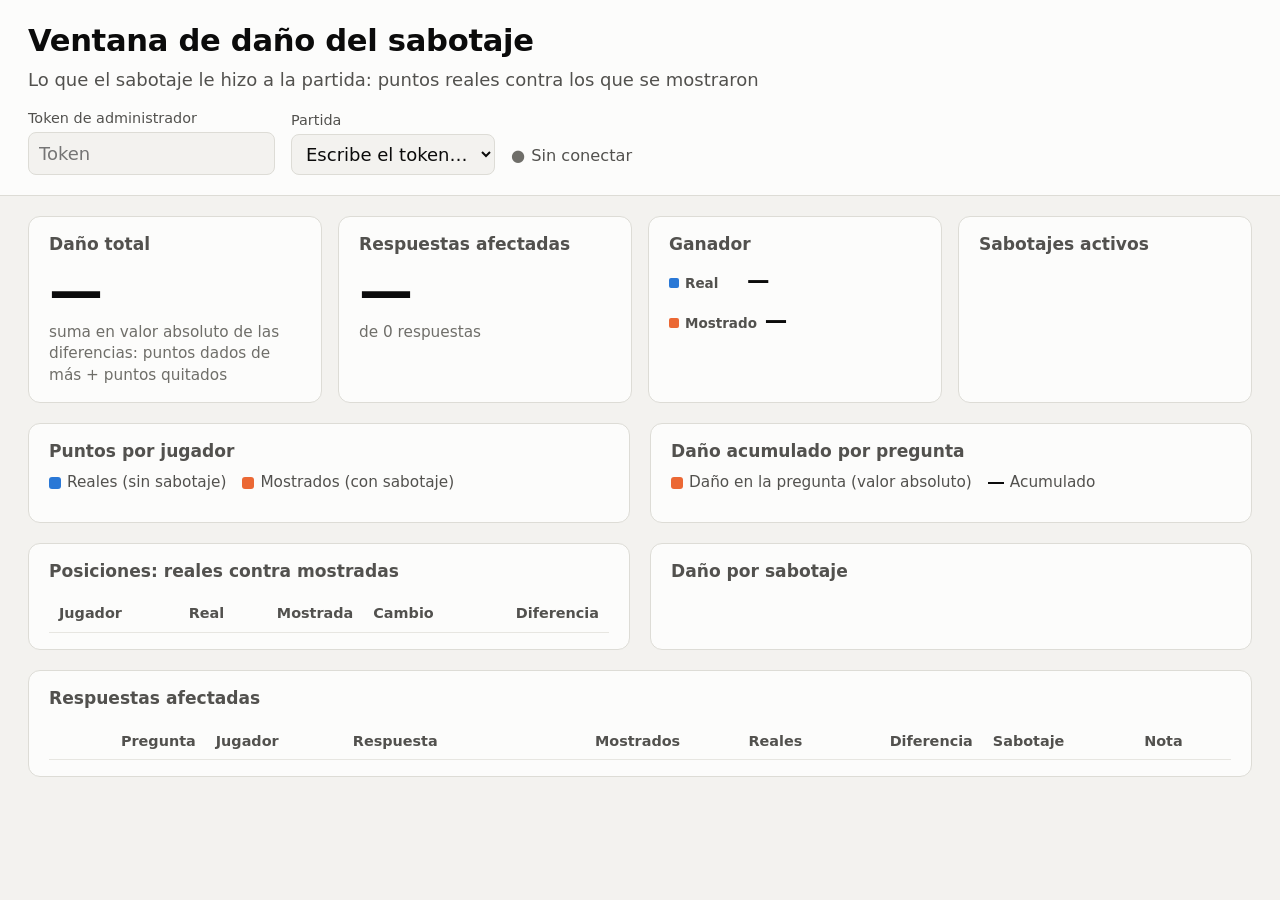
<file: app/static/dano.html>
<!doctype html>
<html lang="es">
<head>
  <meta charset="utf-8">
  <meta name="viewport" content="width=device-width, initial-scale=1">
  <title>Ventana de daño</title>
  <link rel="stylesheet" href="dano.css">
</head>
<body>
  <header class="barra">
    <div class="titulo">
      <h1>Ventana de daño del sabotaje</h1>
      <p class="subtitulo">Lo que el sabotaje le hizo a la partida: puntos reales contra los que se mostraron</p>
    </div>
    <form id="controles" class="controles" autocomplete="off">
      <label>Token de administrador
        <input id="token" type="password" autocomplete="off" spellcheck="false" placeholder="Token">
      </label>
      <label>Partida
        <select id="partida">
          <option value="">Escribe el token…</option>
        </select>
      </label>
      <p id="vivo" class="vivo" role="status" aria-live="polite">Sin conectar</p>
    </form>
  </header>

  <main>
    <p id="aviso" class="aviso oculto" role="alert"></p>

    <section class="tiles" aria-label="Resumen del daño">
      <article class="tile">
        <h2>Daño total</h2>
        <p class="cifra" id="kpi-dano">—</p>
        <p class="detalle">suma en valor absoluto de las diferencias: puntos dados de más + puntos quitados</p>
      </article>
      <article class="tile">
        <h2>Respuestas afectadas</h2>
        <p class="cifra" id="kpi-respuestas">—</p>
        <p class="detalle" id="kpi-respuestas-detalle">de 0 respuestas</p>
      </article>
      <article class="tile tile-ganador" id="tile-ganador">
        <h2>Ganador</h2>
        <p class="ganador"><span class="etiqueta-serie real">Real</span> <span id="ganador-real">—</span></p>
        <p class="ganador"><span class="etiqueta-serie mostrado">Mostrado</span> <span id="ganador-mostrado">—</span></p>
        <p class="veredicto" id="ganador-veredicto"></p>
      </article>
      <article class="tile">
        <h2>Sabotajes activos</h2>
        <ul class="chips" id="chips-activos"></ul>
      </article>
    </section>

    <section class="grilla">
      <article class="panel">
        <header class="panel-cabecera">
          <h2>Puntos por jugador</h2>
          <ul class="leyenda" aria-label="Leyenda">
            <li><span class="muestra real"></span>Reales (sin sabotaje)</li>
            <li><span class="muestra mostrado"></span>Mostrados (con sabotaje)</li>
          </ul>
        </header>
        <div id="grafica-jugadores" class="grafica"></div>
      </article>

      <article class="panel">
        <header class="panel-cabecera">
          <h2>Daño acumulado por pregunta</h2>
          <ul class="leyenda" aria-label="Leyenda">
            <li><span class="muestra pregunta"></span>Daño en la pregunta (valor absoluto)</li>
            <li><span class="muestra linea"></span>Acumulado</li>
          </ul>
        </header>
        <div id="grafica-preguntas" class="grafica"></div>
      </article>

      <article class="panel">
        <header class="panel-cabecera"><h2>Posiciones: reales contra mostradas</h2></header>
        <div class="tabla-desplazable">
        <table class="tabla">
          <thead>
            <tr><th>Jugador</th><th class="num">Real</th><th class="num">Mostrada</th><th>Cambio</th><th class="num">Diferencia</th></tr>
          </thead>
          <tbody id="tabla-posiciones"></tbody>
        </table>
        </div>
      </article>

      <article class="panel">
        <header class="panel-cabecera"><h2>Daño por sabotaje</h2></header>
        <div id="grafica-sabotajes" class="grafica"></div>
      </article>
    </section>

    <section class="panel ancho">
      <header class="panel-cabecera"><h2>Respuestas afectadas</h2></header>
      <div class="tabla-desplazable">
        <table class="tabla">
          <thead>
            <tr>
              <th class="num">Pregunta</th><th>Jugador</th><th>Respuesta</th>
              <th class="num">Mostrados</th><th class="num">Reales</th><th class="num">Diferencia</th>
              <th>Sabotaje</th><th>Nota</th>
            </tr>
          </thead>
          <tbody id="tabla-respuestas"></tbody>
        </table>
      </div>
    </section>
  </main>

  <script src="dano.js"></script>
</body>
</html>
</file>
<file: app/static/dano.css>
/* Ventana de daño del sabotaje: pensada para proyectarse en clase (texto grande, alto contraste). */
:root {
  color-scheme: light;
  --fondo: #f3f2ef;
  --superficie: #fcfcfb;
  --borde: #dddcd6;
  --rejilla: #e7e6e1;
  --texto: #0b0b0b;
  --texto-2: #52514e;
  --texto-3: #6f6e69;
  --real: #2a78d6;      /* serie 1: puntos reales */
  --mostrado: #eb6834;  /* serie 2: puntos mostrados */
  --linea: #0b0b0b;
  --critico: #d03b3b;
  --bien: #0ca30c;
  --resalte: #fdecea;
}
@media (prefers-color-scheme: dark) {
  :root:not([data-theme="light"]) {
    color-scheme: dark;
    --fondo: #121211;
    --superficie: #1a1a19;
    --borde: #383835;
    --rejilla: #2a2a28;
    --texto: #f0efec;
    --texto-2: #c3c2b7;
    --texto-3: #9a998f;
    --real: #3987e5;
    --mostrado: #d95926;
    --linea: #f0efec;
    --resalte: #3a1f1d;
  }
}
:root[data-theme="dark"] {
  color-scheme: dark;
  --fondo: #121211;
  --superficie: #1a1a19;
  --borde: #383835;
  --rejilla: #2a2a28;
  --texto: #f0efec;
  --texto-2: #c3c2b7;
  --texto-3: #9a998f;
  --real: #3987e5;
  --mostrado: #d95926;
  --linea: #f0efec;
  --resalte: #3a1f1d;
}

* { box-sizing: border-box; }
html { font-size: 18px; }
body {
  margin: 0;
  background: var(--fondo);
  color: var(--texto);
  font-family: system-ui, -apple-system, "Segoe UI", Roboto, sans-serif;
  line-height: 1.4;
}
.oculto { display: none !important; }

.barra {
  display: flex;
  flex-wrap: wrap;
  gap: 16px 32px;
  align-items: flex-end;
  justify-content: space-between;
  padding: 20px 28px;
  background: var(--superficie);
  border-bottom: 1px solid var(--borde);
}
h1 { margin: 0; font-size: 1.7rem; letter-spacing: -0.01em; }
.subtitulo { margin: 4px 0 0; color: var(--texto-2); }
.controles { display: flex; flex-wrap: wrap; gap: 16px; align-items: flex-end; }
.controles label { display: flex; flex-direction: column; gap: 4px; font-size: 0.8rem; color: var(--texto-2); }
input, select {
  font: inherit;
  font-size: 1rem;
  padding: 8px 10px;
  min-width: 190px;
  color: var(--texto);
  background: var(--fondo);
  border: 1px solid var(--borde);
  border-radius: 8px;
}
.vivo { margin: 0 0 8px; font-size: 0.9rem; color: var(--texto-2); }
.vivo::before { content: "●"; margin-right: 6px; color: var(--texto-3); }
.vivo.activo::before { color: var(--bien); }

main { padding: 20px 28px 40px; display: grid; gap: 20px; }
.aviso { margin: 0; padding: 12px 16px; border-radius: 8px; background: var(--resalte); border-left: 4px solid var(--critico); }

.tiles { display: grid; grid-template-columns: repeat(4, minmax(0, 1fr)); gap: 16px; }
.tile, .panel {
  background: var(--superficie);
  border: 1px solid var(--borde);
  border-radius: 12px;
  padding: 16px 20px;
  min-width: 0;
}
.tile h2, .panel h2 { margin: 0; font-size: 0.95rem; font-weight: 600; color: var(--texto-2); }
.cifra { margin: 6px 0 2px; font-size: 3rem; font-weight: 700; line-height: 1.05; font-variant-numeric: tabular-nums; }
.detalle { margin: 0; color: var(--texto-3); font-size: 0.85rem; }
.ganador { margin: 8px 0 0; font-size: 1.25rem; font-weight: 600; overflow-wrap: anywhere; }
.veredicto { margin: 10px 0 0; font-weight: 700; }
.tile-ganador.cambio { border-color: var(--critico); background: var(--resalte); }
.tile-ganador.cambio .veredicto { color: var(--texto); }
.tile-ganador.cambio .veredicto::before { content: "⚠ "; color: var(--critico); }

.etiqueta-serie {
  display: inline-block;
  min-width: 5.2em;
  font-size: 0.75rem;
  font-weight: 600;
  color: var(--texto-2);
}
.etiqueta-serie::before {
  content: "";
  display: inline-block;
  width: 10px;
  height: 10px;
  margin-right: 6px;
  border-radius: 2px;
  vertical-align: baseline;
}
.etiqueta-serie.real::before, .muestra.real { background: var(--real); }
.etiqueta-serie.mostrado::before, .muestra.mostrado { background: var(--mostrado); }

.chips { list-style: none; margin: 10px 0 0; padding: 0; display: flex; flex-wrap: wrap; gap: 8px; }
.chips li {
  padding: 4px 10px;
  border-radius: 999px;
  border: 1px solid var(--critico);
  font-weight: 600;
  font-size: 0.9rem;
}
.chips li.ninguno { border-color: var(--borde); color: var(--texto-3); font-weight: 400; }

.grilla { display: grid; grid-template-columns: repeat(2, minmax(0, 1fr)); gap: 20px; }
.panel-cabecera { display: flex; flex-wrap: wrap; gap: 8px 20px; align-items: baseline; justify-content: space-between; margin-bottom: 12px; }
.leyenda { list-style: none; margin: 0; padding: 0; display: flex; flex-wrap: wrap; gap: 4px 16px; font-size: 0.85rem; color: var(--texto-2); }
.leyenda li { display: flex; align-items: center; gap: 6px; }
.muestra { display: inline-block; width: 12px; height: 12px; border-radius: 3px; }
.muestra.pregunta { background: var(--mostrado); }
.muestra.linea { height: 2px; width: 16px; background: var(--linea); border-radius: 0; }

.grafica svg { display: block; width: 100%; height: auto; overflow: visible; }
.grafica .vacio { color: var(--texto-3); margin: 24px 0; }
svg text { fill: var(--texto-2); font-size: 18px; font-family: inherit; }
svg .nombre { fill: var(--texto); font-size: 20px; font-weight: 600; }
svg .valor { fill: var(--texto); font-variant-numeric: tabular-nums; }
svg .diferencia { fill: var(--texto); font-weight: 700; font-size: 19px; }
svg .eje { stroke: var(--borde); stroke-width: 1; }
svg .rejilla { stroke: var(--rejilla); stroke-width: 1; }
svg .barra-real { fill: var(--real); }
svg .barra-mostrado { fill: var(--mostrado); }
svg .barra-sabotaje { fill: var(--mostrado); }
svg .linea-acumulada { fill: none; stroke: var(--linea); stroke-width: 2; }
svg .punto-acumulado { fill: var(--linea); stroke: var(--superficie); stroke-width: 2; }

.tabla { width: 100%; border-collapse: collapse; font-variant-numeric: tabular-nums; }
.tabla th, .tabla td { padding: 8px 10px; text-align: left; border-bottom: 1px solid var(--rejilla); }
.tabla th { font-size: 0.8rem; color: var(--texto-2); font-weight: 600; }
.tabla td { font-size: 1rem; }
.tabla .num { text-align: right; }
.tabla tr.cambio td { background: var(--resalte); }
.tabla-desplazable { overflow-x: auto; }
.tabla td.nota { color: var(--texto-2); min-width: 18em; }
.tabla .vacio { color: var(--texto-3); }

@media (max-width: 1100px) {
  .tiles { grid-template-columns: repeat(2, minmax(0, 1fr)); }
  .grilla { grid-template-columns: minmax(0, 1fr); }
}
@media (max-width: 600px) {
  html { font-size: 16px; }
  .barra, main { padding-left: 16px; padding-right: 16px; }
  .tiles { grid-template-columns: minmax(0, 1fr); }
  .cifra { font-size: 2.4rem; }
  input, select { min-width: 0; width: 100%; }
  .controles, .controles label { width: 100%; }
  .tabla th, .tabla td { white-space: nowrap; }
  .tabla td.nota { min-width: 0; }
}
</file>
